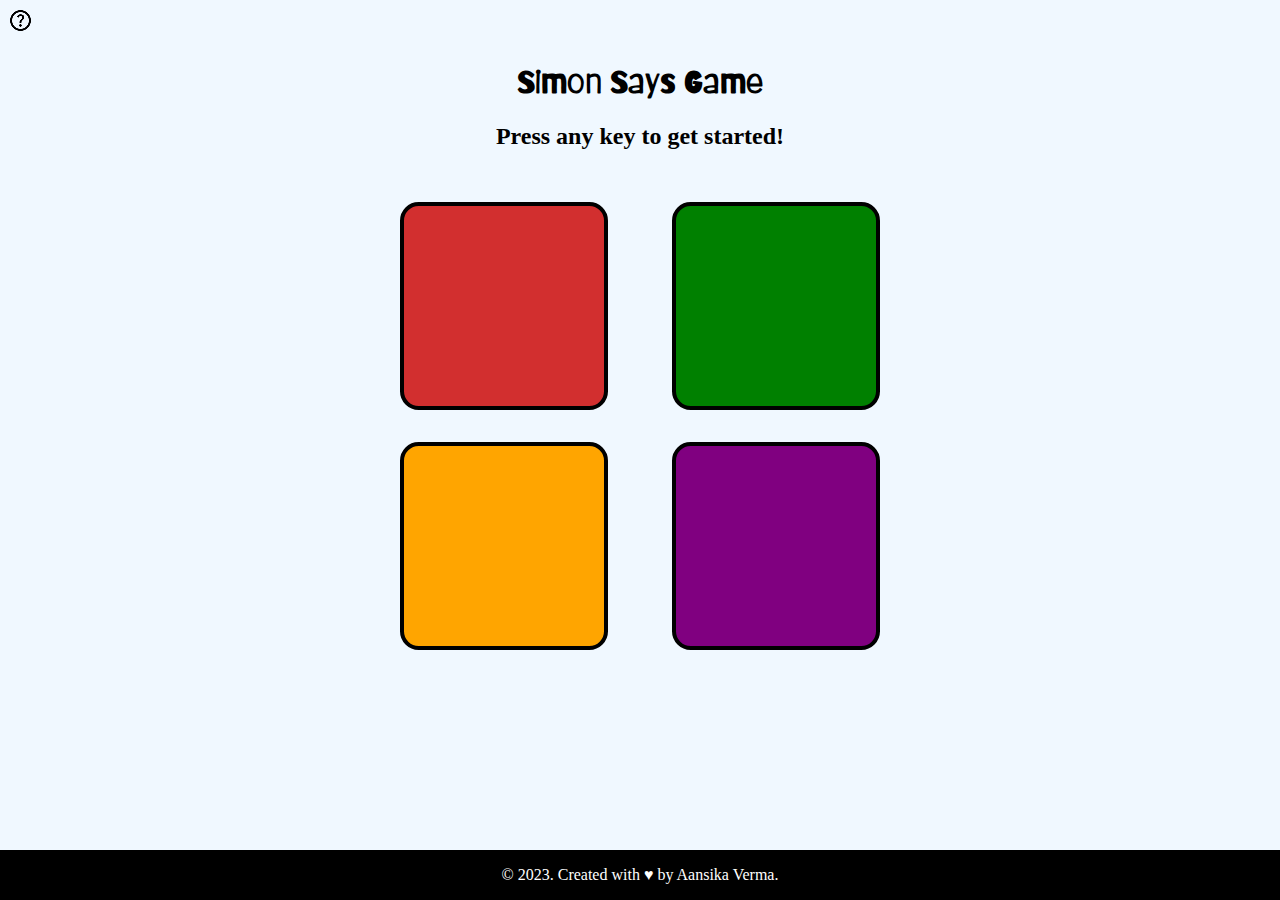
<file: index.html>
<!DOCTYPE html>
<html lang="en">
  <head>
    <meta charset="UTF-8" />
    <meta name="viewport" content="width=device-width, initial-scale=1.0" />
    <title>Simon Says Game</title>
    <link rel="shortcut icon" href="assets/webLogo.png" type="image/x-icon">
    <link rel="stylesheet" href="style.css" />
  </head>
  <body>
      <div class="help">
      <img src="assets/help.png" class="img" alt="Question" />
      <div class="hep-desc"><span></span></div>
    </div>

    <h1>Simon Says Game</h1>
    <h2>Press any key to get started!</h2>

    <div class="div-container">
      <div class="line1">
        <div class="btn red" type="button" id="red"></div>
        <div class="btn yellow" type="button" id="yellow"></div>
      </div>
      <div class="line2">
        <div class="btn green" type="button" id="green"></div>
        <div class="btn purple" type="button" id="purple"></div>
      </div>
    </div>

    <footer><p>&copy; 2023. Created with &hearts; by Aansika Verma.</p></footer>
    

    <script src="app.js"></script>
  </body>
</html>
</file>
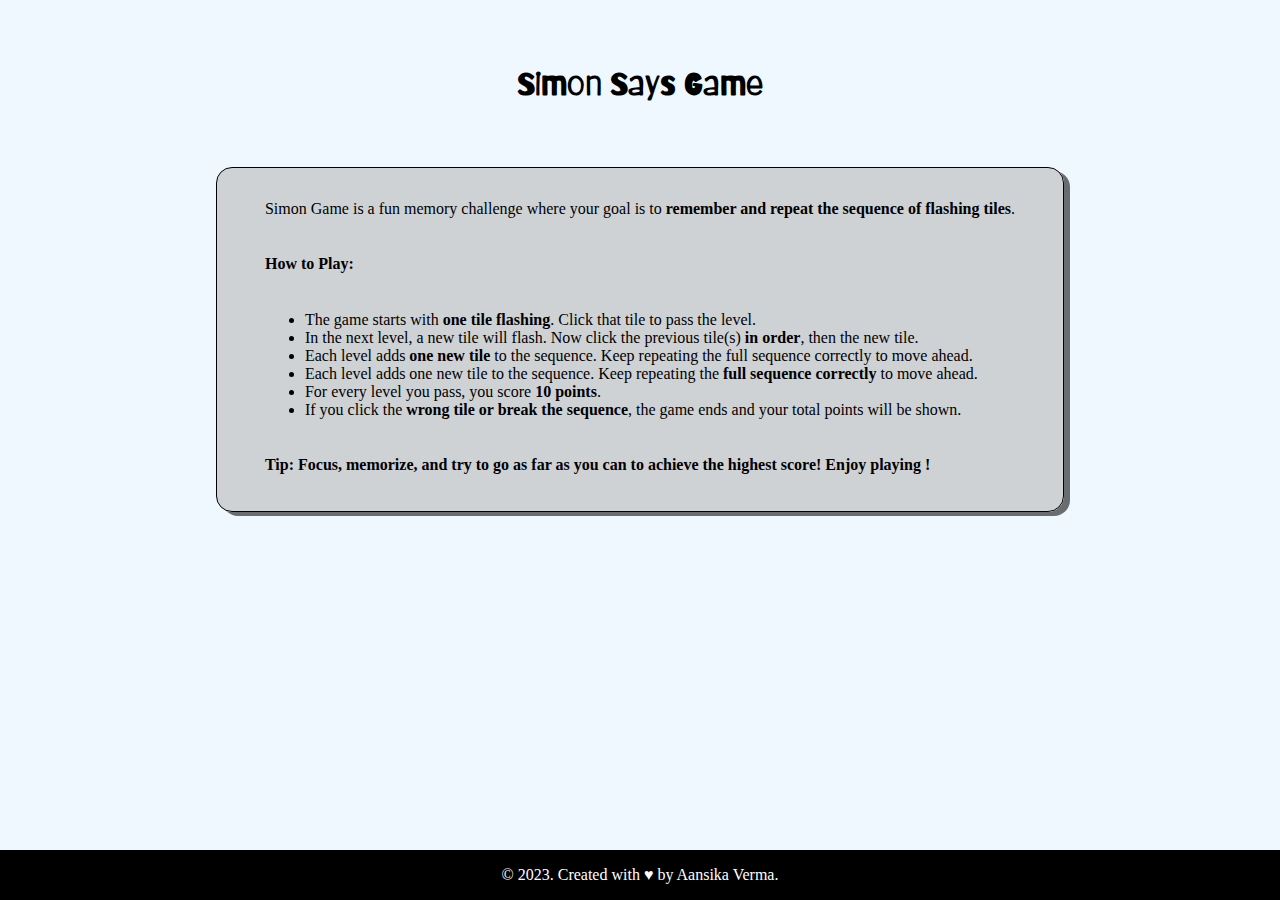
<file: info.html>
<!DOCTYPE html>
<html lang="en">
  <head>
    <meta charset="UTF-8" />
    <meta name="viewport" content="width=device-width, initial-scale=1.0" />
    <title>What is Simon Says Game?</title>
    <link rel="shortcut icon" href="assets/webLogo.png" type="image/x-icon">

    <link rel="stylesheet" href="info.css" />
  </head>
  <body>
    <h1>Simon Says Game</h1>
    <div class="container">
      <p>
        Simon Game is a fun memory challenge where your goal is to
        <b>remember and repeat the sequence of flashing tiles</b>.
      </p>
      <h4>How to Play:</h4>
      <ul>
        <li>
          The game starts with <b>one tile flashing</b>. Click that tile to pass
          the level.
        </li>

        <li>
          In the next level, a new tile will flash. Now click the previous
          tile(s) <b>in order</b>, then the new tile.
        </li>

        <li>
          Each level adds <b>one new tile</b> to the sequence. Keep repeating
          the full sequence correctly to move ahead.
        </li>

        <li>
          Each level adds one new tile to the sequence. Keep repeating the
          <b>full sequence correctly</b> to move ahead.
        </li>

        <li>For every level you pass, you score <b>10 points</b>.</li>

        <li>
          If you click the <b>wrong tile or break the sequence</b>, the game
          ends and your total points will be shown.
        </li>
      </ul>
      <h4>
        Tip: Focus, memorize, and try to go as far as you can to achieve the
        highest score! Enjoy playing !
      </h4>

      
    </div>
    <footer><p>&copy; 2023. Created with &hearts; by Aansika Verma.</p></footer>

    <script src="info.js"></script>
  </body>
</html>
</file>
<file: style.css>
@import url("https://fonts.googleapis.com/css2?family=Barriecito&family=Inter:ital,opsz,wght@0,14..32,100..900;1,14..32,100..900&display=swap");

body{
    margin: 0;
    padding: 0;
    text-align: center;
    background-color: aliceblue;
}

body::selection{
    background-color: rgba(0, 255, 255, 0.696);
}

.help{
    padding: 0.5rem;
    display: flex;
    align-items: center;
    cursor: pointer;
}
.help-desc{
    height: 10px;
    width: 20px;
    border: 2px solid black;
}

h1{
    cursor: pointer;
    font-family: "Barriecito", system-ui;
}
.btn{
    height: 200px;
    width: 200px;
    border: 4px solid black;
    border-radius: 9%;
    margin: 2rem;
}

.div-container{
    display: flex;
    justify-content: center;
}

@media screen and (max-width: 800px) {
    .btn{
        height: 150px;
        width: 150px;
    }
} 

@media screen and (max-width: 500px) {
    .btn{
        height: 130px;
        width: 130px;
        margin: 1.5rem;
    }
} 

.red{
    background-color: rgb(210, 47, 47);
}

.yellow{
    background-color: orange;
}

.green{
    background-color: green;
}

.purple{
    background-color: purple;
}

footer{
    position: absolute;
    bottom: 0;
    background-color: black;
    color: white;
    text-align: center;
    min-width: 100%;
}
.flash{
    background-color: white;
}

.userflash{
    background-color: rgb(37, 230, 198);
}
</file>
<file: info.css>
@import url("https://fonts.googleapis.com/css2?family=Barriecito&family=Inter:ital,opsz,wght@0,14..32,100..900;1,14..32,100..900&display=swap");

body{
    background-color: aliceblue;
    padding: 0;
    display: flex;
    flex-direction: column;
    margin: auto 0;
}
body::selection{
    background-color: rgba(0, 255, 255, 0.696);
}

h1{
    margin: 4rem 0;
    text-align: center;
    cursor: pointer;
    font-family: "Barriecito", system-ui;
}

.container{
    margin: auto;
    display: flex;
    justify-content: center;
    flex-direction: column;
    border: 1px solid black;
    border-radius: 1rem;
    box-shadow: 6px 4px rgba(0, 0, 0, 0.559);
    padding: 1rem 3rem;
    height: 60%;
    background-color: rgba(145, 140, 134, 0.347);
    transition: transform 0.2s ease-in-out;
}
.container:hover{
    transform: scale(0.99);
}
ul{
    text-align: left;
}
footer{
    position: absolute;
    bottom: 0;
    justify-self: end;
    background-color: black;
    color: white;
    text-align: center;
    min-width: 100%;
}
</file>
